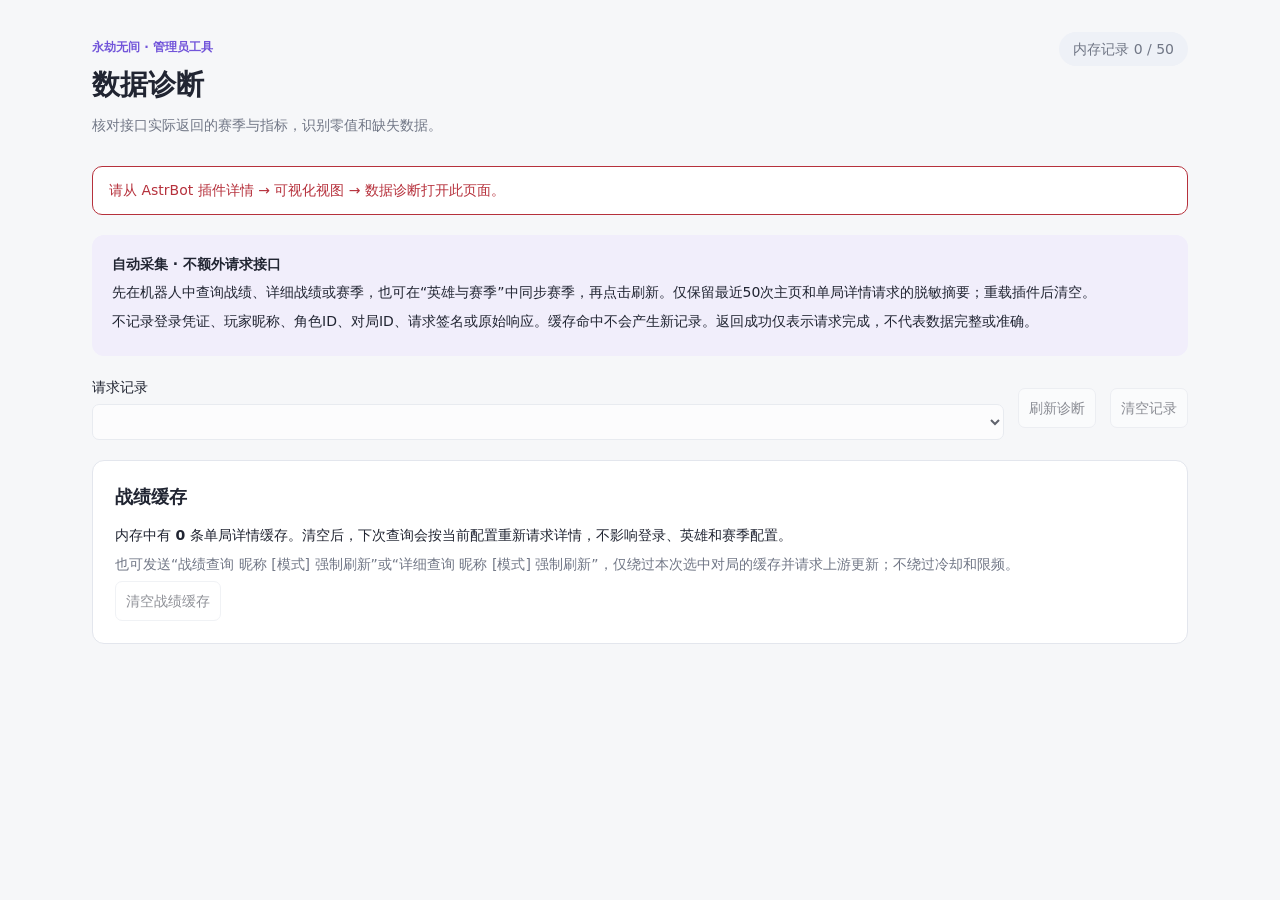
<file: pages/diagnostics/index.html>
<!doctype html>
<html lang="zh-CN">
<head>
  <meta charset="utf-8">
  <meta name="viewport" content="width=device-width,initial-scale=1">
  <title>数据诊断 · 永劫无间</title>
  <link rel="stylesheet" href="./style.css">
</head>
<body>
<main>
  <header><div><p class="eyebrow">永劫无间 · 管理员工具</p><h1>数据诊断</h1><p class="muted">核对接口实际返回的赛季与指标，识别零值和缺失数据。</p></div><span id="count" class="badge">正在连接</span></header>
  <div id="notice" role="status" aria-live="polite">正在连接 AstrBot…</div>
  <section class="help"><strong>自动采集 · 不额外请求接口</strong><p>先在机器人中查询战绩、详细战绩或赛季，也可在“英雄与赛季”中同步赛季，再点击刷新。仅保留最近50次主页和单局详情请求的脱敏摘要；重载插件后清空。</p><p>不记录登录凭证、玩家昵称、角色ID、对局ID、请求签名或原始响应。缓存命中不会产生新记录。返回成功仅表示请求完成，不代表数据完整或准确。</p></section>
  <section class="toolbar"><label class="history">请求记录<select id="record" disabled aria-label="选择接口请求记录"></select></label><div class="actions"><button id="refresh" disabled>刷新诊断</button><button id="clear" disabled>清空记录</button></div></section>
  <section class="panel"><h2>战绩缓存</h2><p>内存中有 <strong id="cache-count">0</strong> 条单局详情缓存。清空后，下次查询会按当前配置重新请求详情，不影响登录、英雄和赛季配置。</p><p class="muted">也可发送“战绩查询 昵称 [模式] 强制刷新”或“详细查询 昵称 [模式] 强制刷新”，仅绕过本次选中对局的缓存并请求上游更新；不绕过冷却和限频。</p><button id="clear-cache" disabled>清空战绩缓存</button></section>
  <p id="empty" class="empty" hidden>暂无记录。请先发起一次查询或赛季同步，再刷新诊断。</p>
  <div id="detail" hidden>
    <section class="panel"><h2>请求摘要</h2><dl id="metadata"></dl><div id="fields" class="chips"></div><p id="error" class="error" hidden></p></section>
    <section id="season-panel" class="panel"><h2>接口赛季目录 <span id="season-count" class="muted"></span></h2><p class="muted">原始接口名称与编码，不套用 WebUI 映射；selected 只代表默认选中，不能证明它是当前赛季。</p><p id="season-warning" class="error" hidden></p><div class="table-wrap"><table><thead><tr><th>编码</th><th>接口名称</th><th>selected</th><th>is_current</th><th>current</th></tr></thead><tbody id="seasons"></tbody></table></div></section>
    <section id="metric-panel" class="panel"><h2>接口指标</h2><label class="search">筛选指标<input id="search" type="search" placeholder="例如：振刀、伤害" aria-label="筛选接口指标"></label><p id="metric-hint" class="muted"></p><p id="metric-warning" class="error" hidden></p><div class="table-wrap"><table><thead><tr><th>接口指标名称</th><th>返回值</th><th>状态</th></tr></thead><tbody id="metrics"></tbody></table></div><p class="muted">“返回零值”不等于确认实际战绩为零。为定位缺失，主页额外检查场均伤害、场均振刀、场均击杀；单局额外检查总伤害、振刀、击杀。别名可能导致检查项未匹配，需结合实际返回的名称判断。</p></section>
  </div>
</main>
<script type="module" src="./app.js"></script>
</body>
</html>
</file>
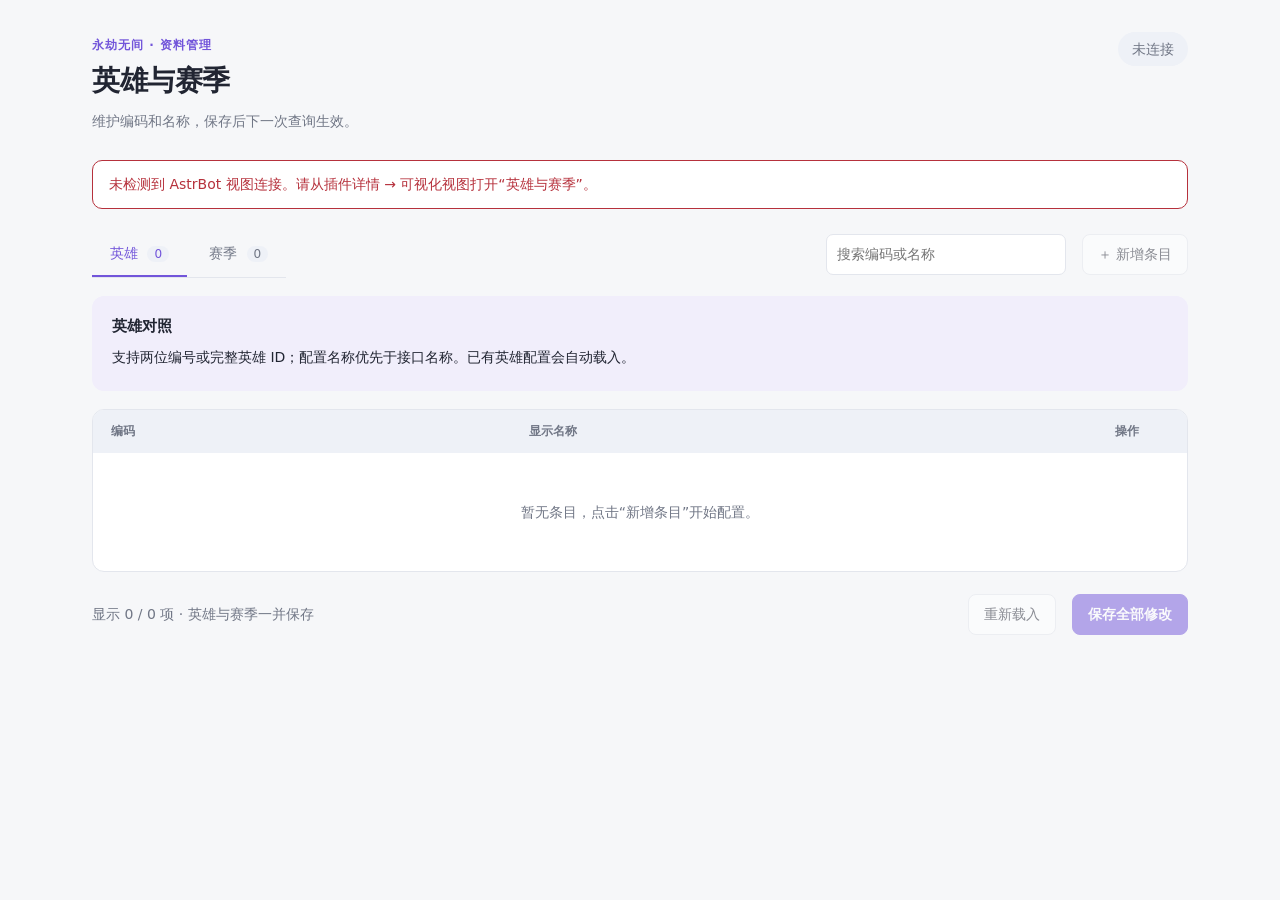
<file: pages/mappings/index.html>
<!doctype html>
<html lang="zh-CN">
<head>
  <meta charset="utf-8">
  <meta name="viewport" content="width=device-width,initial-scale=1">
  <title>英雄与赛季 · 永劫无间</title>
  <link rel="stylesheet" href="./style.css">
</head>
<body>
  <main>
    <header><div><p class="eyebrow">永劫无间 · 资料管理</p><h1>英雄与赛季</h1><p class="muted">维护编码和名称，保存后下一次查询生效。</p></div><span id="save-state" class="badge">正在连接</span></header>
    <div id="notice" role="status" aria-live="polite">正在连接 AstrBot…</div>
    <section class="toolbar" aria-label="编辑工具">
      <nav aria-label="资料类型"><button id="hero-tab" class="tab active" aria-selected="true">英雄 <span id="hero-count">0</span></button><button id="season-tab" class="tab" aria-selected="false">赛季 <span id="season-count">0</span></button></nav>
      <div class="actions"><input id="search" type="search" aria-label="搜索编码或名称" placeholder="搜索编码或名称"><button id="add" disabled>＋ 新增条目</button></div>
    </section>
    <section id="hero-help" class="help"><strong>英雄对照</strong><p>支持两位编号或完整英雄 ID；配置名称优先于接口名称。已有英雄配置会自动载入。</p></section>
    <section id="season-help" class="help" hidden><strong>战绩统计范围：<span id="current-season">自动识别</span></strong><p>勾选“用于查询”后，请点击下方“保存全部修改”。战绩、详细查询和AI分析优先按保存的编码请求。所选赛季列表或主模式概览请求失败时，本次自动回退到全部赛季一次并注明；不修改已保存的选择。正常0场不回退，限流或登录失效时停止请求。历史赛季显示“指定赛季概览”。选择 pre-01 / 全部时仍显示“全部赛季”。</p><p id="login-status" class="muted" aria-live="polite">正在读取当前插件的登录状态…</p><button id="refresh-login" class="link-button" disabled>刷新登录状态</button><div class="sync-controls"><input id="sync-nickname" type="text" maxlength="80" aria-label="用于同步赛季的玩家昵称" placeholder="输入可查询的玩家昵称"><select id="sync-mode" aria-label="同步赛季的模式"><option value="12">天选双排</option><option value="5000000">天选单排</option><option value="5000001">天选三排</option><option value="4">天人单排</option><option value="13">天人双排</option><option value="5">天人三排</option></select><button id="sync-seasons" disabled>从接口同步全部赛季</button></div><p class="muted">使用机器人已保存的小黑盒登录状态，无需填写凭证。已有手动名称和查询赛季选择会保留；同步范围是该接口实际返回的全部选项。</p><button id="automatic" class="link-button" disabled>恢复接口自动识别</button></section>
    <section class="table-wrap" aria-label="映射编辑表格">
      <table><thead><tr><th>编码</th><th>显示名称</th><th id="current-heading" hidden>战绩查询范围</th><th class="remove-column">操作</th></tr></thead><tbody id="rows"></tbody></table>
      <div id="empty" class="empty" hidden>暂无条目，点击“新增条目”开始配置。</div>
    </section>
    <footer><span id="summary" class="muted">尚未载入</span><div class="actions"><button id="reload" disabled>重新载入</button><button id="save" class="primary" disabled>保存全部修改</button></div></footer>
  </main>
  <script type="module" src="./app.js"></script>
</body>
</html>
</file>
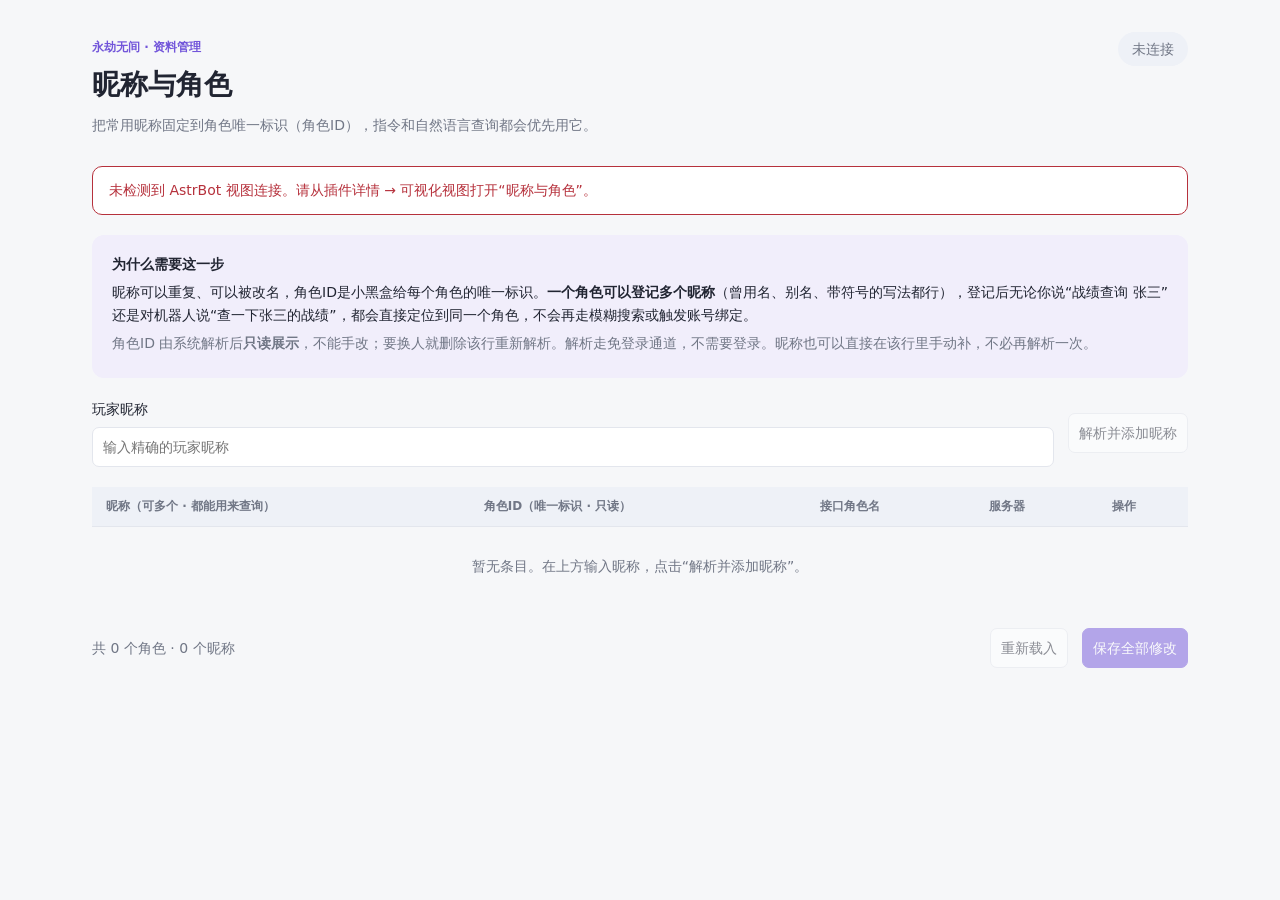
<file: pages/nicknames/index.html>
<!doctype html>
<html lang="zh-CN">
<head>
  <meta charset="utf-8">
  <meta name="viewport" content="width=device-width,initial-scale=1">
  <title>昵称与角色 · 永劫无间</title>
  <link rel="stylesheet" href="./style.css">
</head>
<body>
<main>
  <header>
    <div>
      <p class="eyebrow">永劫无间 · 资料管理</p>
      <h1>昵称与角色</h1>
      <p class="muted">把常用昵称固定到角色唯一标识（角色ID），指令和自然语言查询都会优先用它。</p>
    </div>
    <span id="save-state" class="badge">正在连接</span>
  </header>
  <div id="notice" role="status" aria-live="polite">正在连接 AstrBot…</div>

  <section class="help">
    <strong>为什么需要这一步</strong>
    <p>昵称可以重复、可以被改名，角色ID是小黑盒给每个角色的唯一标识。<b>一个角色可以登记多个昵称</b>（曾用名、别名、带符号的写法都行），登记后无论你说“战绩查询 张三”还是对机器人说“查一下张三的战绩”，都会直接定位到同一个角色，不会再走模糊搜索或触发账号绑定。</p>
    <p class="muted">角色ID 由系统解析后<b>只读展示</b>，不能手改；要换人就删除该行重新解析。解析走免登录通道，不需要登录。昵称也可以直接在该行里手动补，不必再解析一次。</p>
  </section>

  <section class="toolbar" aria-label="解析工具">
    <label class="grow">玩家昵称
      <input id="resolve-nickname" type="text" maxlength="80" placeholder="输入精确的玩家昵称" aria-label="要解析的玩家昵称">
    </label>
    <div class="actions">
      <button id="resolve" disabled>解析并添加昵称</button>
    </div>
  </section>
  <div id="candidates" class="panel" hidden>
    <h2>匹配到多个玩家</h2>
    <p class="muted">请选择你要登记的那一个（按角色ID 精确登记，避免同名混淆）。</p>
    <div class="table-wrap">
      <table>
        <thead><tr><th>昵称</th><th>角色ID</th><th>服务器</th><th class="remove-column">操作</th></tr></thead>
        <tbody id="candidate-rows"></tbody>
      </table>
    </div>
  </div>

  <section class="table-wrap" aria-label="昵称对照表格">
    <table>
      <thead><tr><th>昵称（可多个 · 都能用来查询）</th><th>角色ID（唯一标识 · 只读）</th><th>接口角色名</th><th>服务器</th><th class="remove-column">操作</th></tr></thead>
      <tbody id="rows"></tbody>
    </table>
    <div id="empty" class="empty" hidden>暂无条目。在上方输入昵称，点击“解析并添加昵称”。</div>
  </section>

  <footer>
    <span id="summary" class="muted">尚未载入</span>
    <div class="actions">
      <button id="reload" disabled>重新载入</button>
      <button id="save" class="primary" disabled>保存全部修改</button>
    </div>
  </footer>
</main>
<script type="module" src="./app.js"></script>
</body>
</html>
</file>
<file: pages/diagnostics/style.css>
:root{color-scheme:light;--bg:#f6f7f9;--panel:#fff;--text:#212532;--muted:#717786;--border:#e3e6ed;--soft:#eef1f7;--accent:#7255da;--danger:#b6313c;--info:#f1eefb}
[data-theme=dark]{color-scheme:dark;--bg:#17191f;--panel:#22252e;--text:#eef0f7;--muted:#a5adbf;--border:#393f4c;--soft:#2c3240;--accent:#b39bff;--danger:#ff939c;--info:#2b263f}
*{box-sizing:border-box}body{margin:0;background:var(--bg);color:var(--text);font:14px/1.6 system-ui,"Microsoft YaHei",sans-serif}main{max-width:1160px;padding:32px;margin:auto}header,.toolbar,.actions{display:flex;align-items:center;justify-content:space-between;gap:14px}header{align-items:flex-start;margin-bottom:24px}h1{font-size:28px;margin:4px 0}h2{font-size:18px;margin:0 0 12px}p{margin:6px 0}.eyebrow{font-size:12px;font-weight:600;color:var(--accent)}.muted,dt{color:var(--muted)}.badge{background:var(--soft);color:var(--muted);border-radius:20px;padding:6px 14px;white-space:nowrap}#notice{border:1px solid var(--border);border-radius:10px;padding:12px 16px;background:var(--panel);margin-bottom:20px;overflow-wrap:anywhere}.error{color:var(--danger)}#notice.error{border-color:var(--danger)}.help{background:var(--info);padding:18px 20px;border-radius:12px;margin-bottom:20px}.toolbar{flex-wrap:wrap;margin-bottom:20px}.history{flex:1;min-width:220px}select,input,button{font:inherit;color:var(--text);background:var(--panel);border:1px solid var(--border);border-radius:7px;padding:8px 10px}select{display:block;width:100%;margin-top:6px}button{cursor:pointer;white-space:nowrap}button:disabled{opacity:.5;cursor:not-allowed}button:hover:enabled{border-color:var(--accent);color:var(--accent)}:focus-visible{outline:2px solid var(--accent);outline-offset:2px}.panel{padding:22px;background:var(--panel);border:1px solid var(--border);border-radius:12px;margin-bottom:18px}dl{display:grid;grid-template-columns:125px 1fr;gap:8px;margin:0}dd{margin:0;overflow-wrap:anywhere}.chips{display:flex;gap:8px;flex-wrap:wrap;margin-top:18px}.chips span{padding:4px 10px;border-radius:6px;background:var(--soft);font-size:12px}.table-wrap{overflow:auto;margin-top:12px}table{border-collapse:collapse;min-width:500px;width:100%;text-align:left}th{font-size:12px;color:var(--muted);background:var(--soft)}th,td{padding:10px 14px;border-bottom:1px solid var(--border);overflow-wrap:anywhere}td:first-child{width:30%}.search{display:flex;align-items:center;gap:12px;margin-bottom:10px}.search input{min-width:0;max-width:300px;flex:1}.empty{text-align:center;padding:50px;color:var(--muted)}[hidden]{display:none!important}@media(max-width:700px){main{padding:20px 14px}header{gap:8px}.panel{padding:15px}dl{grid-template-columns:90px 1fr}.actions{margin-left:auto}h1{font-size:24px}}
</file>
<file: pages/mappings/style.css>
:root{color-scheme:light;--bg:#f6f7f9;--panel:#fff;--text:#212532;--muted:#717786;--border:#e3e6ed;--soft:#eef1f7;--accent:#7255da;--danger:#b6313c;--info:#f1eefb;--success:#207957}
[data-theme=dark]{color-scheme:dark;--bg:#17191f;--panel:#22252e;--text:#eef0f7;--muted:#a5adbf;--border:#393f4c;--soft:#2c3240;--accent:#b39bff;--danger:#ff939c;--info:#2b263f;--success:#70d4aa}
*{box-sizing:border-box}body{margin:0;background:var(--bg);color:var(--text);font:14px/1.6 system-ui,"Microsoft YaHei",sans-serif}main{max-width:1160px;padding:32px;margin:auto}header,footer,.toolbar,.actions{display:flex;align-items:center;justify-content:space-between;gap:16px}header{align-items:flex-start;margin-bottom:24px}h1{font-size:28px;letter-spacing:-.5px;margin:4px 0 6px}p{margin:4px 0}.eyebrow{font-size:12px;font-weight:600;color:var(--accent);letter-spacing:1px}.muted{color:var(--muted)}.badge{background:var(--soft);color:var(--muted);border-radius:20px;padding:6px 14px;white-space:nowrap}.badge.dirty{background:var(--info);color:var(--accent)}#notice{border:1px solid var(--border);border-radius:10px;padding:12px 16px;margin-bottom:22px;background:var(--panel);overflow-wrap:anywhere}#notice.error{color:var(--danger);border-color:var(--danger)}#notice.success{color:var(--success)}.toolbar{margin-bottom:18px;flex-wrap:wrap}nav{display:flex;gap:4px;border-bottom:1px solid var(--border)}button,input{font:inherit}button{border:1px solid var(--border);background:var(--panel);color:var(--text);padding:8px 15px;border-radius:8px;cursor:pointer;white-space:nowrap}button:hover:enabled{border-color:var(--accent);color:var(--accent)}button:disabled{opacity:.5;cursor:not-allowed}button.primary{background:var(--accent);border-color:var(--accent);color:var(--panel);font-weight:600}button.tab{border:0;background:transparent;border-radius:0;padding:11px 18px;color:var(--muted);border-bottom:2px solid transparent}.tab.active{color:var(--accent);border-bottom-color:var(--accent)}.tab span{font-size:12px;background:var(--soft);padding:1px 7px;border-radius:10px;margin-left:5px}.help{background:var(--info);border-radius:12px;padding:18px 20px;margin-bottom:18px}.help strong{font-size:15px}.help p{margin-top:8px}.link-button{padding:3px 0;border:0;background:transparent;color:var(--accent);margin-top:6px}.table-wrap{background:var(--panel);border:1px solid var(--border);border-radius:12px;overflow:auto}table{border-collapse:collapse;width:100%;text-align:left;min-width:550px}th{font-size:12px;color:var(--muted);font-weight:600;background:var(--soft);padding:12px 18px}td{border-top:1px solid var(--border);padding:12px 18px;vertical-align:middle}td:first-child{width:34%}input[type=text],input[type=search]{border:1px solid var(--border);border-radius:7px;padding:8px 10px;background:var(--panel);color:var(--text);min-width:0;width:100%}input[type=search]{width:240px}input:focus-visible,button:focus-visible{outline:2px solid var(--accent);outline-offset:2px}input[type=checkbox]{accent-color:var(--accent);width:18px;height:18px;cursor:pointer}.remove-column{width:90px}.remove{padding:4px 9px;color:var(--danger);border-color:transparent;background:transparent}.empty{text-align:center;padding:48px 20px;color:var(--muted)}footer{margin-top:22px;flex-wrap:wrap}.current-cell label{display:flex;gap:8px;align-items:center;font-size:12px;color:var(--muted)}[hidden]{display:none!important}@media(max-width:700px){main{padding:20px 14px}h1{font-size:24px}.actions{gap:8px}.toolbar>.actions{width:100%}input[type=search]{flex:1;width:auto}td,th{padding:10px}footer>.actions{margin-left:auto}header{gap:8px}}
.sync-controls{display:flex;gap:10px;align-items:center;flex-wrap:wrap;margin-top:14px}.sync-controls input{flex:1;min-width:180px}.sync-controls select{font:inherit;padding:9px 12px;border:1px solid var(--border);border-radius:7px;background:var(--panel);color:var(--text)}.sync-controls button{color:var(--accent);border-color:var(--accent)}
</file>
<file: pages/nicknames/style.css>
:root{color-scheme:light;--bg:#f6f7f9;--panel:#fff;--text:#212532;--muted:#717786;--border:#e3e6ed;--soft:#eef1f7;--accent:#7255da;--danger:#b6313c;--info:#f1eefb}
[data-theme=dark]{color-scheme:dark;--bg:#17191f;--panel:#22252e;--text:#eef0f7;--muted:#a5adbf;--border:#393f4c;--soft:#2c3240;--accent:#b39bff;--danger:#ff939c;--info:#2b263f}
*{box-sizing:border-box}body{margin:0;background:var(--bg);color:var(--text);font:14px/1.6 system-ui,"Microsoft YaHei",sans-serif}main{max-width:1160px;padding:32px;margin:auto}header,.toolbar,.actions{display:flex;align-items:center;justify-content:space-between;gap:14px}header{align-items:flex-start;margin-bottom:24px}h1{font-size:28px;margin:4px 0}h2{font-size:18px;margin:0 0 12px}p{margin:6px 0}.eyebrow{font-size:12px;font-weight:600;color:var(--accent)}.muted,dt{color:var(--muted)}.badge{background:var(--soft);color:var(--muted);border-radius:20px;padding:6px 14px;white-space:nowrap}#notice{border:1px solid var(--border);border-radius:10px;padding:12px 16px;background:var(--panel);margin-bottom:20px;overflow-wrap:anywhere}.error{color:var(--danger)}#notice.error{border-color:var(--danger)}.help{background:var(--info);padding:18px 20px;border-radius:12px;margin-bottom:20px}.toolbar{flex-wrap:wrap;margin-bottom:20px}.grow{flex:1;min-width:240px;display:block}select,input,button{font:inherit;color:var(--text);background:var(--panel);border:1px solid var(--border);border-radius:7px;padding:8px 10px}.grow input{display:block;width:100%;margin-top:6px}button{cursor:pointer;white-space:nowrap}button:disabled{opacity:.5;cursor:not-allowed}button:hover:enabled{border-color:var(--accent);color:var(--accent)}:focus-visible{outline:2px solid var(--accent);outline-offset:2px}.panel{padding:22px;background:var(--panel);border:1px solid var(--border);border-radius:12px;margin-bottom:18px}.table-wrap{overflow:auto;margin-top:12px}table{border-collapse:collapse;min-width:520px;width:100%;text-align:left}th{font-size:12px;color:var(--muted);background:var(--soft)}th,td{padding:10px 14px;border-bottom:1px solid var(--border);overflow-wrap:anywhere}td:first-child{white-space:nowrap}input[readonly]{background:var(--soft);color:var(--muted);cursor:default}.remove-column{width:90px}button.remove{padding:6px 10px}.empty{padding:28px;text-align:center;color:var(--muted)}footer{display:flex;align-items:center;justify-content:space-between;gap:14px;margin-top:22px;flex-wrap:wrap}button.primary{background:var(--accent);border-color:var(--accent);color:#fff}button.primary:hover:enabled{opacity:.9;color:#fff}.mono{font-family:ui-monospace,Consolas,monospace}

/* 一个角色多个昵称：昵称以标签形式排列，最后一个虚线框用于就地添加 */
td:first-child{white-space:normal}
.chips{display:flex;flex-wrap:wrap;gap:6px;align-items:center;min-width:240px}
.chip{display:inline-flex;align-items:center;gap:2px;background:var(--soft);border:1px solid var(--border);border-radius:999px;padding:2px 4px 2px 10px;font-size:13px;line-height:1.6}
.chip-remove{border:0;background:transparent;color:var(--muted);padding:0 5px;font-size:15px;line-height:1;cursor:pointer;border-radius:999px}
.chip-remove:hover:enabled{color:var(--danger)}
.nickname-add{border:1px dashed var(--border);background:transparent;border-radius:999px;padding:2px 12px;min-width:130px;font-size:13px}
.nickname-add:hover:enabled,.nickname-add:focus{border-style:solid;border-color:var(--accent)}
</file>
